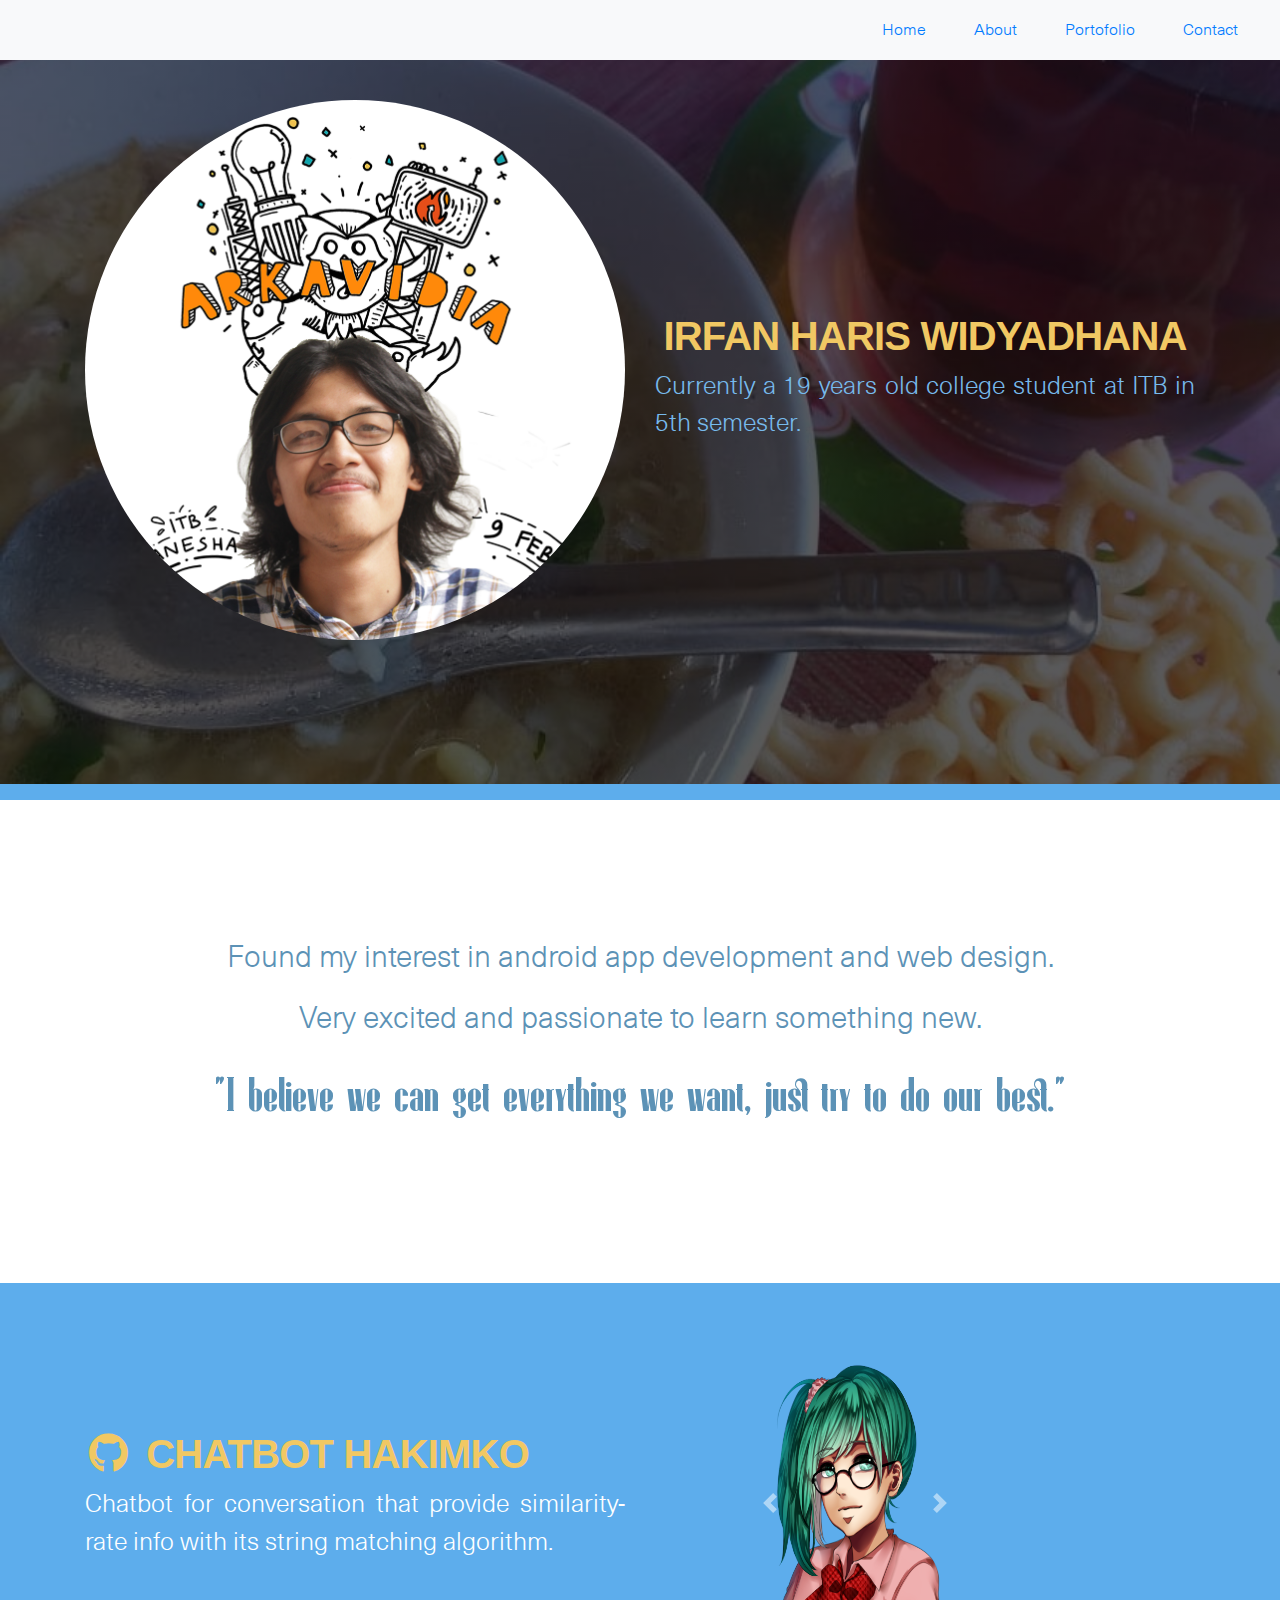
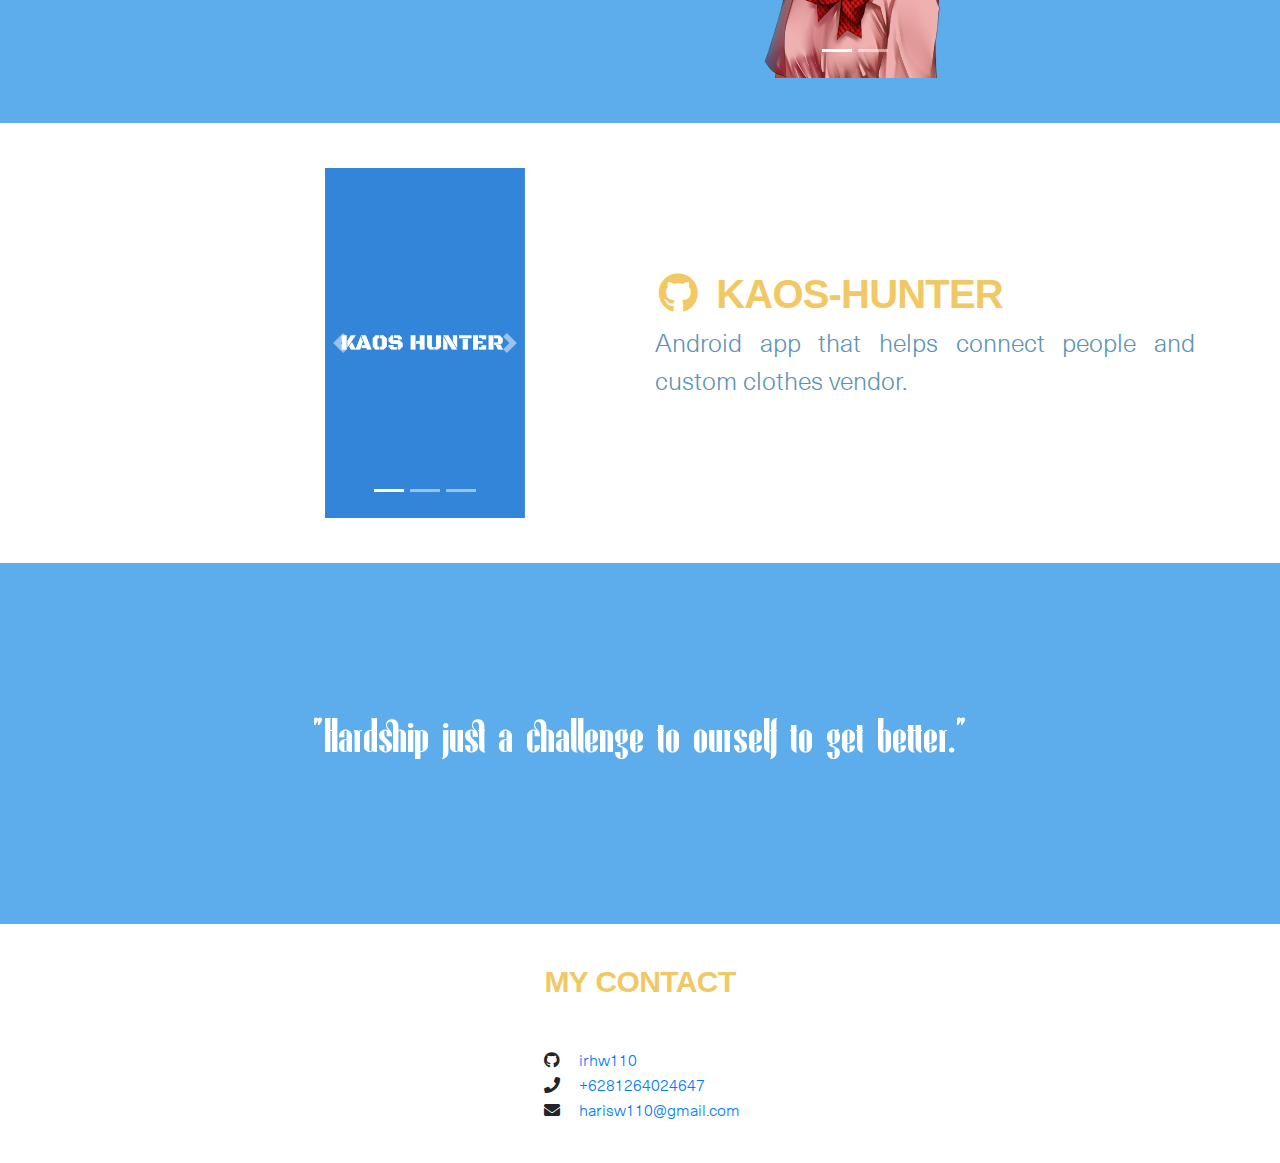
<file: index.html>
<!DOCTYPE html>
<html>

<head>
    <meta charset="utf-8">
    <meta http-equiv="X-UA-Compatible" content="IE=edge">
    <title>Home</title>
    <meta content="width=device-width, initial-scale=1, maximum-scale=1, user-scalable=no" name="viewport">

    <link rel="stylesheet" href="https://stackpath.bootstrapcdn.com/bootstrap/4.3.1/css/bootstrap.min.css" integrity="sha384-ggOyR0iXCbMQv3Xipma34MD+dH/1fQ784/j6cY/iJTQUOhcWr7x9JvoRxT2MZw1T" crossorigin="anonymous">
    <link rel="stylesheet" href="style/style.css">
    <link rel="stylesheet" href="https://use.fontawesome.com/releases/v5.0.8/css/all.css">

    <script src="https://code.jquery.com/jquery-3.3.1.slim.min.js" integrity="sha384-q8i/X+965DzO0rT7abK41JStQIAqVgRVzpbzo5smXKp4YfRvH+8abtTE1Pi6jizo" crossorigin="anonymous"></script>
    <script src="https://cdnjs.cloudflare.com/ajax/libs/popper.js/1.14.7/umd/popper.min.js" integrity="sha384-UO2eT0CpHqdSJQ6hJty5KVphtPhzWj9WO1clHTMGa3JDZwrnQq4sF86dIHNDz0W1" crossorigin="anonymous"></script>
    <script src="https://stackpath.bootstrapcdn.com/bootstrap/4.3.1/js/bootstrap.min.js" integrity="sha384-JjSmVgyd0p3pXB1rRibZUAYoIIy6OrQ6VrjIEaFf/nJGzIxFDsf4x0xIM+B07jRM" crossorigin="anonymous"></script>    
  </head>

<header id="Home" class="header_pict overflow-auto" style="color: #5c92b6; background-image:linear-gradient(
  rgba(0,0,20,.65),
  rgba(0,0,0,.65)),
  url('src/bg.jpg');"> 
  <!-- Navbar -->
    <nav class="navbar navbar-inverse navbar-expand-lg navbar-light bg-light fixed-top">
        <button style="background-color: #5DADEC;" class="navbar-toggler" type="button" data-toggle="collapse" data-target="#navbarToggler1"  aria-expanded="false" aria-label="Toggle navigation">
            <span class="navbar-toggler-icon" ></span>
        </button>
        
        <div class="collapse navbar-collapse navbar-right" id="navbarToggler1">
          <ul class="navbar-nav ml-auto align-items-center">
            <li><a  class="nav-list" href="#Home">Home</a></li>
            <li><a class="nav-list" href="#About">About</a></li>
            <li><a  class="nav-list" href="#Portofolio1">Portofolio</a></li>
            <li><a  class="nav-list" href="#footer">Contact</a></li>
          </ul>
        </div>
      </nav>
      <!-- End of Navbar -->

      <!-- Profile -->
      <div class="container">
            <div class="row align-items-center" style="margin-top: 100px ;">
              <div class="col-sm-6 justify-content-end">
                    <img class="avatar" src="src/profile.png" alt="" >
                </div>
                <div class="col-sm-6">
                    <h5 class="mt-0 profile_style" style="font-size:40px;">Irfan Haris Widyadhana</h5>
                    <p style="font-size:25px; text-align: justify; color: rgb(119, 186, 236)">Currently a 19 years old college student at ITB in 5th semester.</p>
                  </div>

              </div>
        </div>
        <!-- End of Profile-->
    </header>
    <!-- AboutMe -->
  <body>
    <div id="About" class=" d-flex flex-column content align-items-center">
        <p>Found my interest in android app development and web design.</p>
        <p>Very excited and passionate to learn something new.</p>
        <p class="quote"> "I believe we can get everything we want, just try to do our best."</p>
    </div>
    <!-- End of AboutMe -->


    <div id="Portofolio1" class=" d-flex content_project blue-bg" >
        <div class="container">
            <div class="row align-items-center" >
              <div class="col-sm-6">
                
                  <h1 ><a  href="https://github.com/irhw110/Chatbot_hakimko" class="mt-0 profile_style" style="font-size:40px;"><i class="fab fa-github px-1 py-1"></i>Chatbot Hakimko</a></h1>
                    <p style="font-size:25px; text-align: justify;"> Chatbot for conversation that provide similarity-rate info with its string matching algorithm.</p>
                </div>
                <div class="col-sm-6 " style="padding-left: 115px;">
                    
                    <div id="firstCarousel"  class="carousel slide carousel-size" data-ride="carousel">
                        <ol class="carousel-indicators">
                          <li data-target="#firstCarousel" data-slide-to="0" class="active"></li>
                          <li data-target="#firstCarousel" data-slide-to="1"></li>
                        </ol>
                        <div class="carousel-inner">
                          <div class="carousel-item active">
                            <img class="d-block carousel-size" src="src/hakimko-chatbot/profile.png" alt="First slide">
                          </div>
                          <div class="carousel-item">
                            <img class="d-block carousel-size" src="src/hakimko-chatbot/chat_screen.jpg" alt="Second slide">
                          </div>
                        </div>
                        <a class="carousel-control-prev" href="#firstCarousel" role="button" data-slide="prev">
                          <span class="carousel-control-prev-icon" aria-hidden="true"></span>
                          <span class="sr-only">Previous</span>
                        </a>
                        <a class="carousel-control-next" href="#firstCarousel" role="button" data-slide="next">
                          <span class="carousel-control-next-icon" aria-hidden="true"></span>
                          <span class="sr-only">Next</span>
                        </a>
                      </div>
                  </div>
              </div>
              
        </div>
    </div>
    <div id="Portofolio2" class=" d-flex content_project blank-bg" >

        <div class="container">
            <div class="row align-items-center" >
              <div class="col-sm-6 d-flex justify-content-end" style="padding-right: 115px;">
                  <div id="secondCarousel"  class="carousel slide carousel-size" data-ride="carousel">
                      <ol class="carousel-indicators">
                        <li data-target="#secondCarousel" data-slide-to="0" class="active"></li>
                        <li data-target="#secondCarousel" data-slide-to="1"></li>
                        <li data-target="#secondCarousel" data-slide-to="2"></li>
                      </ol>
                      <div class="carousel-inner">
                        <div class="carousel-item active">
                          <img class="d-block carousel-size" src="src/kaos-hunter/1.png" alt="First slide">
                        </div>
                        <div class="carousel-item">
                          <img class="d-block carousel-size" src="src/kaos-hunter/2.jpg" alt="Second slide">
                        </div>
                        <div class="carousel-item">
                          <img class="d-block carousel-size" src="src/kaos-hunter/3.png" alt="Third slide">
                        </div>
                      </div>
                      <a class="carousel-control-prev" href="#secondCarousel" role="button" data-slide="prev">
                        <span class="carousel-control-prev-icon" aria-hidden="true"></span>
                        <span class="sr-only">Previous</span>
                      </a>
                      <a class="carousel-control-next" href="#secondCarousel" role="button" data-slide="next">
                        <span class="carousel-control-next-icon" aria-hidden="true"></span>
                        <span class="sr-only">Next</span>
                      </a>
                    </div>
                </div>
                <div class="col-sm-6">
                    <h1 ><a  href="https://github.com/irhw110/appKaosHunter" class="mt-0 profile_style" style="font-size:40px;"><i class="fab fa-github px-1 py-1"></i>Kaos-Hunter</a></h1>
                    <p style="font-size:25px; text-align: justify;">Android app that helps connect people and custom clothes vendor.</p>
                  </div>
              </div>
        </div>

    </div>
    <div style="padding:15vh;" class=" d-flex flex-column justify-content-center align-items-center content_project blue-bg " >
        <p class="quote">"Hardship just a challenge to ourself to get better."</p>
    </div>
    <!-- End of Projects -->

    
    

    </body>

    <!-- Footer -->
    <div id="footer" class="d-flex flex-column justify-content-center align-items-center">
        <h5 class="mt-0 profile_style mb-5" style="font-size:30px; ">My Contact</h5>

        <ul class="navbar-nav">
            <li><i class="fab fa-github px-1 py-1"></i><a href="https://github.com/irhw110">irhw110</a></li>
            <li><i class="fa fa-phone px-1 py-1"></i><a href="+6281264024647">+6281264024647</a></li>
            <li><i class="fa fa-envelope px-1 py-1"></i><a href="harisw110@gmail.com">harisw110@gmail.com</a></li>
          </ul>   
      </div>
      <!-- End of Footer -->
</html>
</file>
<file: style/style.css>
.navbar{
    padding: 2vh;
}

.avatar {
    width: 100%;
	height: auto;
	border-radius: 50%;
	margin-bottom: 30px;
    
  }
@font-face {
    font-family: 'fontuna-bold'; 
    src: url('../font/Fontuna_Bold.ttf'); 
}

@font-face {
    font-family: 'neue-haas-unica'; 
    src: url('../font/NeueHaasUnica-Light.ttf'); 
}

.header_pict{
    width: 100%;
    height: 800px;
	background-size: cover;
	border-bottom: solid 1em #5DADEC;
}

.content{
	padding: 15vh;
	width: 100%;
	justify-content: center;
	
}

.content_project{
	padding: 45px;
	width: 100%;
	justify-content: center;
	
}
.blue-bg{
    background-color: #5DADEC;
    color: white;
}

.blank-bg{
    color: #5c92b6;
}

.nav-list{
    padding: .5rem 1.5rem;
}
a:hover{
    opacity: .75;
}

i{
    margin-right: 15px;
}
.profile_style {
    color: #F1C863;
    font-family: "Open Sans", "Helvetica Neue", sans-serif;
    font-weight: bold;
    letter-spacing: -0.02em;
    text-transform: uppercase;
    text-align: center;
  }

a, p{
      text-align: justify;
      font-family: neue-haas-unica,Verdana;
  }


  #About{
      font-size: 30px;
      color: #5c92b6;
  }

  #cv{
    background-color: white; 
    padding: 9px;
    font-family: neue-haas-unica,Verdana;
    color: #5c92b6;
  }

  .quote{
      font-family: fontuna-bold,Verdana;
      font-size: 50px;
  }



  .carousel-size{
      width:200px;
      height:350px;
  }
.project-head{
    justify-content: center;
    align-items: center;
    height: 30vh;
    background-color: rgb(99, 241, 135);
}
#footer{
      padding: 40px;
 }
</file>
